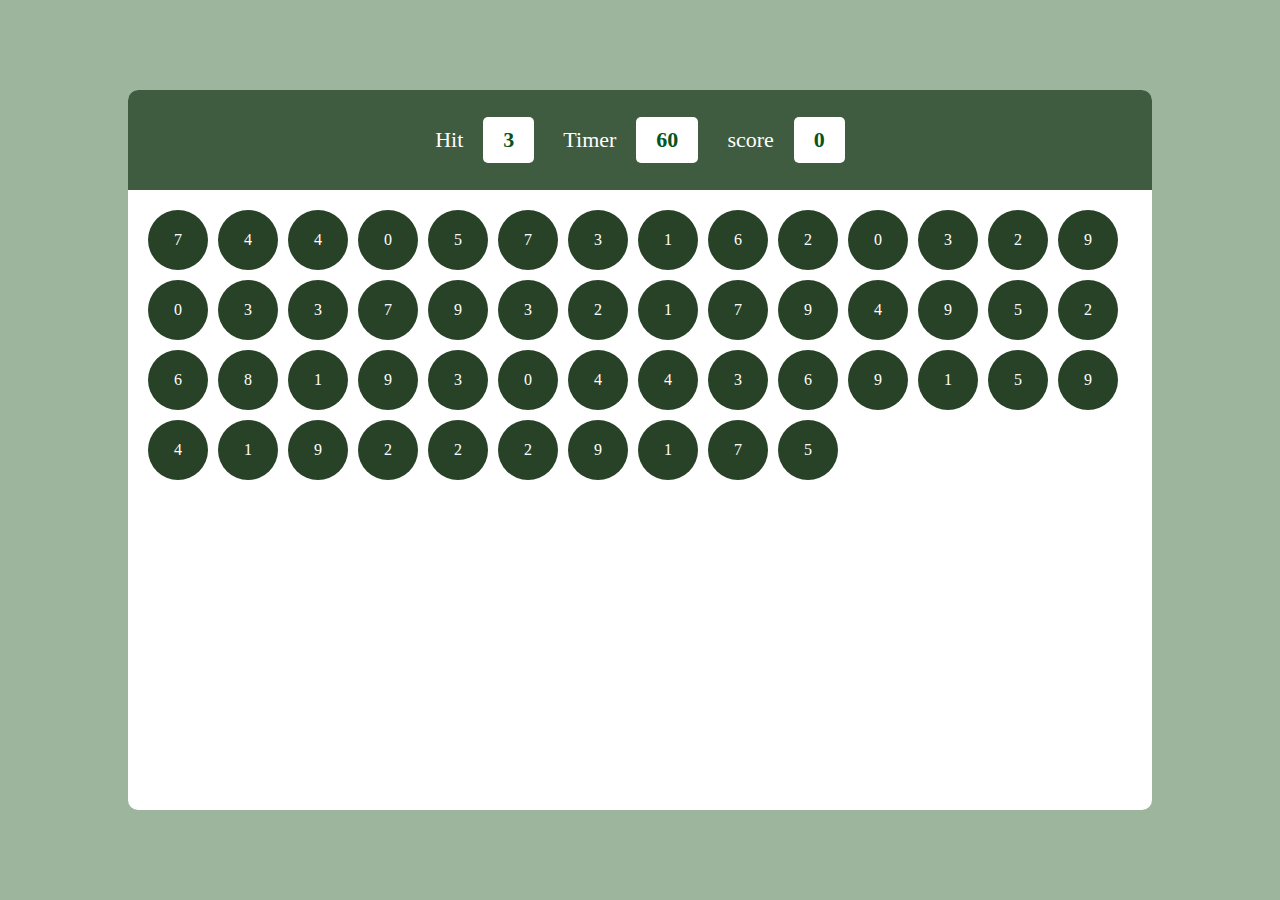
<file: index.html>
<!DOCTYPE html>
<html lang="en">
<head>
    <meta charset="UTF-8">
    <meta name="viewport" content="width=device-width, initial-scale=1.0">
    <title>Document</title>
    <link rel="stylesheet" href="style.css">
</head>
<body>
    <div id="main">
        <div id="panel">
            <div id="ptop">
                <div class="elem">
                    <h2>Hit</h2>
                    <div id="hitval" class="box">5</div>
                </div>
                <div class="elem">
                    <h2>Timer</h2>
                    <div id="timerval" class="box">60</div>
                </div>
                <div class="elem">
                    <h2>score</h2>
                    <div id="scoreval" class="box">0</div>
                </div>

            </div>
            <div id="pbtm">
                <div class="bubble">5</div>
                
            </div>
        </div>
    </div>

    <script src="script.js"></script>
</body>
</html>
</file>
<file: style.css>
*{
    margin: 0;
    padding: 0;
    box-sizing: border-box;
    font-family: "gilroy";
}
html,body{
    width: 100%;
    height: 100%;
}
#main{
   display: flex;
  color: white;
   align-items: center;
   justify-content: center;
    width: 100%;
    height: 100%;
    background-color: rgb(156, 181, 156);

}
#panel{
    overflow: hidden;
    width: 80%;
    height: 80%;
    border-radius: 10px;
    background-color: white;
}
#ptop{
    padding: 0px  30%;
    justify-content: space-between;
    align-items: center;
    display: flex;
    width: 100%;
    height: 100px;
    background-color: rgb(64, 92, 64);
}
.elem{
    
    display: flex;
    align-items: center;
    gap: 20px;
}
.elem h2 {
    font-weight: 400;
    font-size: 22px;


}
.box{
    color: rgb(6, 84, 30);
    padding: 10px 20px;
    font-weight: 600;
    font-size: 22px;
    background-color: #fff;
    border-radius: 5px;
}
#pbtm{
    display: flex;
    gap: 10px;
    flex-wrap: wrap;
    padding: 20px;
    width: 100%;
    height: calc(100%-100px);
    
    
}
.bubble{
    display: flex;
    align-items: center;
    justify-content: center;
    width: 60px;
    height: 60px;
    background-color: rgb(39, 66, 39);
    color: #fff;
    border-radius: 50%;
    font-weight: 500;
}
.bubble:hover{
    cursor:pointer;
    background-color: rgb(50, 75, 50);
}
</file>
